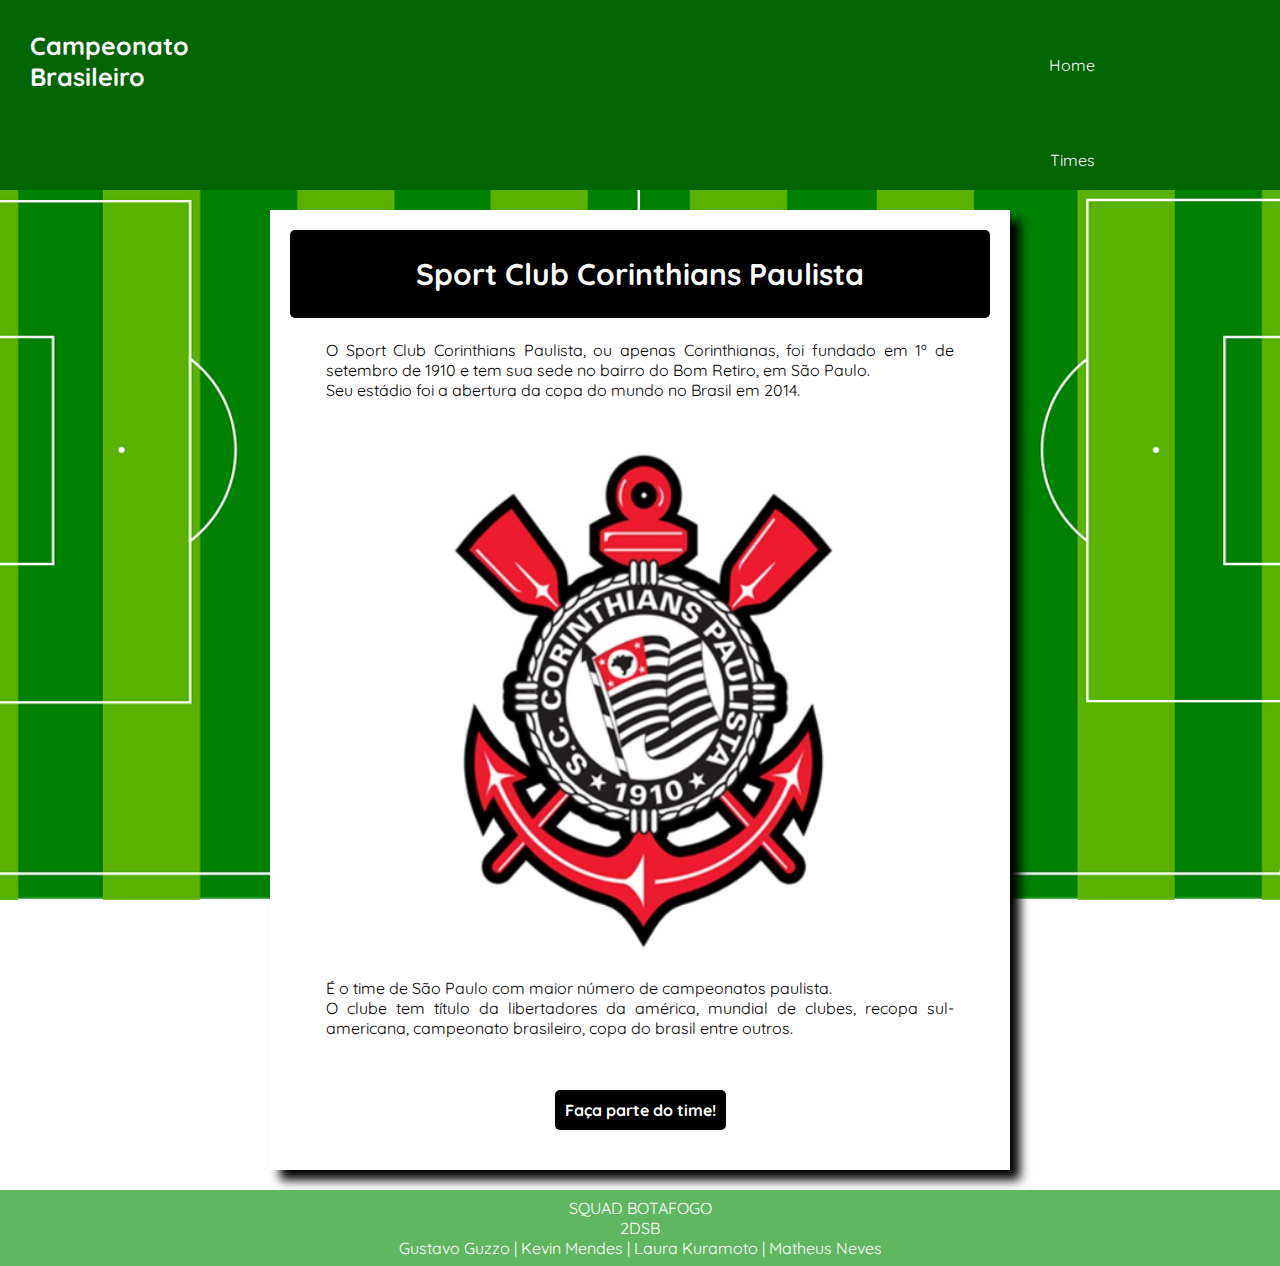
<file: curintia.html>
<!DOCTYPE html>
<html lang="en">

<head>
    <meta charset="UTF-8">
    <meta http-equiv="X-UA-Compatible" content="IE=edge">
    <meta name="viewport" content="width=device-width, initial-scale=1.0">
    <link rel="stylesheet" href="./style.css">
    <title>Campeonato Brasileiro</title>
</head>

<body>
    <header>
        <div class="header">
            <h2>Campeonato Brasileiro</h2>

            <ul class="menu">
                <li class="nav"><a href="./index.html">Home</a></li>
                <li class="nav"><a href="./Formulario.html">Times</a>
                    <ul>
                        <li class="menor"><a href="./curintia.html">Corinthians</a></li>
                        <li class="menor"><a href="./palmeiras.html">Palmeiras</a></li>
                        <li class="menor"><a href="./gremio.html">Grêmio</a></li>
                        <li class="menor"><a href="./saopaulo.html">São Paulo</a></li>
                    </ul>
                </li>
            </ul>

        </div>
    </header>

    <div class="content">
        <div class="nome_Curintia">
            <h1>Sport Club Corinthians Paulista</h1>
        </div>

        <div class="historia">
            <p>O Sport Club Corinthians Paulista, ou apenas Corinthianas, foi fundado em 1º de setembro de 1910
                e tem sua sede no bairro do Bom Retiro, em São Paulo. <br> 
                Seu estádio foi a abertura da copa do mundo no Brasil em 2014.
                 <br>
            </p>
        </div>

        <img src="./curintialogo.png" alt="">

        <div class="historia">
            <p>É o time de São Paulo com maior número de campeonatos paulista. <br>
                O clube tem título da libertadores da américa, mundial de clubes, recopa sul-americana,
                campeonato brasileiro, copa do brasil entre outros.
                </p>
        </div>

        <div class="btn"><button class="btn_Curitia">Faça parte do time!</button></div>

    </div>

    <div class="foot">
        <footer>SQUAD BOTAFOGO <br>
            2DSB <br>
            Gustavo Guzzo | Kevin Mendes | Laura Kuramoto | Matheus Neves</footer>
    </div>
</body>

</html>
</file>
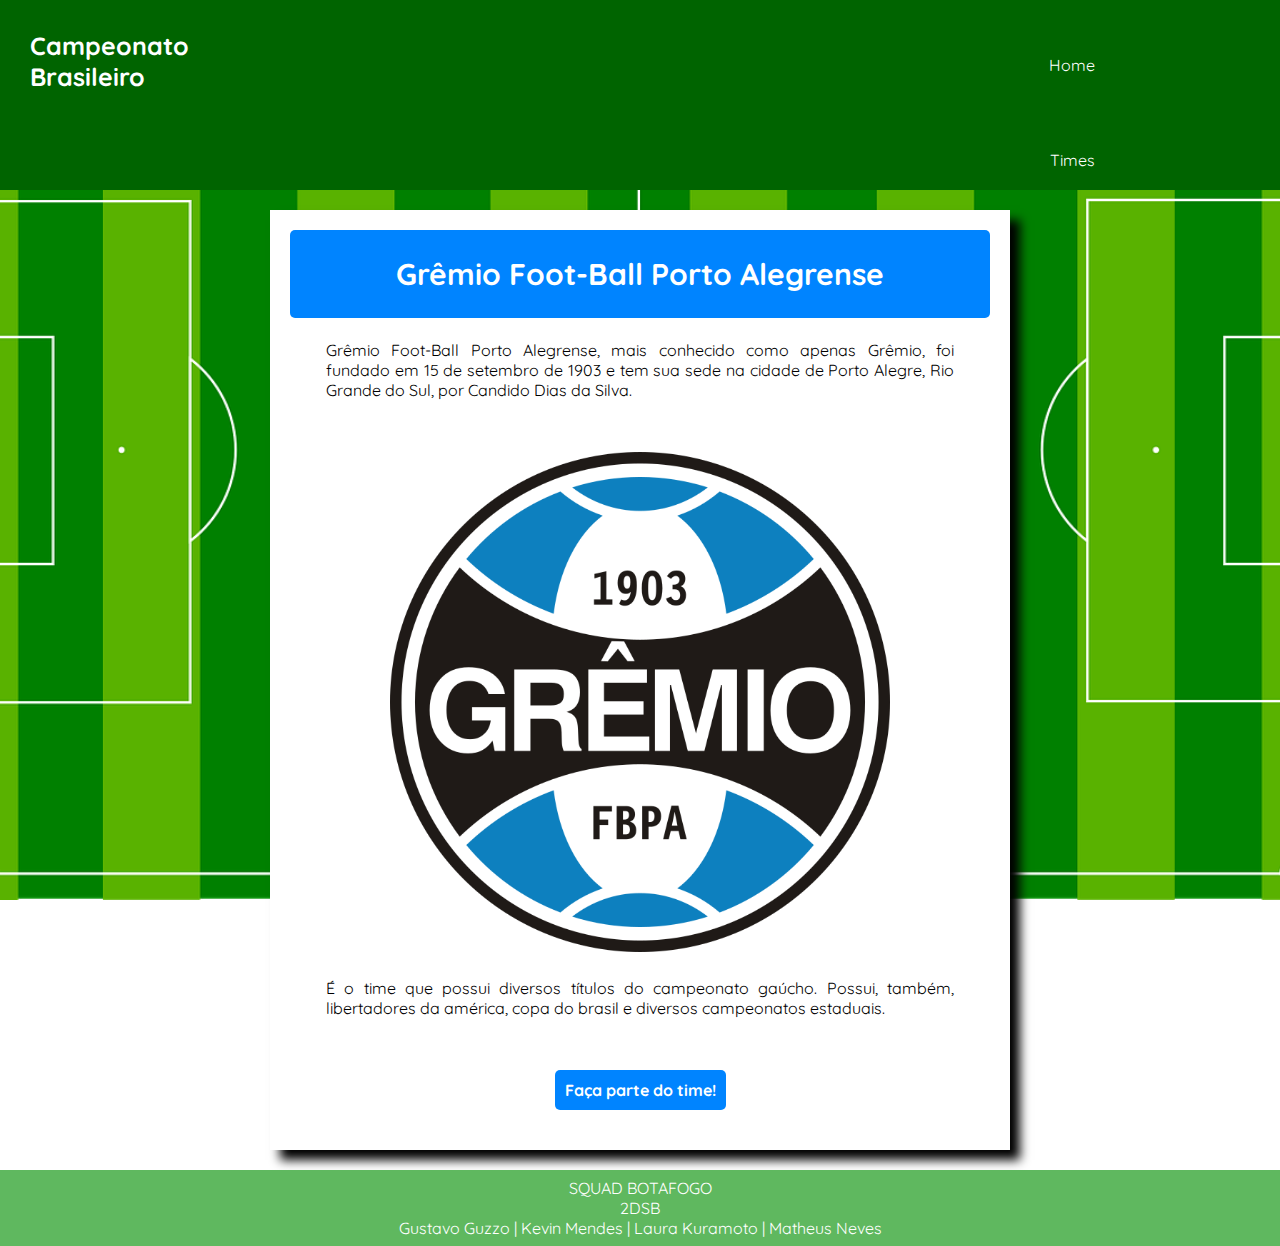
<file: gremio.html>
<!DOCTYPE html>
<html lang="en">

<head>
    <meta charset="UTF-8">
    <meta http-equiv="X-UA-Compatible" content="IE=edge">
    <meta name="viewport" content="width=device-width, initial-scale=1.0">
    <link rel="stylesheet" href="./style.css">
    <title>Campeonato Brasileiro</title>
</head>

<body>
    <header>
        <div class="header">
            <h2>Campeonato Brasileiro</h2>

            <ul class="menu">
                <li class="nav"><a href="./index.html">Home</a></li>
                <li class="nav"><a href="./Formulario.html">Times</a>
                    <ul>
                        <li class="menor"><a href="./curintia.html">Corinthians</a></li>
                        <li class="menor"><a href="./palmeiras.html">Palmeiras</a></li>
                        <li class="menor"><a href="./gremio.html">Grêmio</a></li>
                        <li class="menor"><a href="./saopaulo.html">São Paulo</a></li>
                    </ul>
                </li>
            </ul>

        </div>
    </header>

    <div class="content">
        <div class="nome_gremio">
            <h1>Grêmio Foot-Ball Porto Alegrense</h1>
        </div>

        <div class="historia">
            <p>Grêmio Foot-Ball Porto Alegrense, mais conhecido como apenas Grêmio, foi fundado em 15 de setembro de
                1903 e tem sua sede na cidade de Porto Alegre, Rio Grande do Sul, por Candido Dias da Silva.
                <br>

            </p>
        </div>

        <img src="./gremiologo.png" alt="">

        <div class="historia">
            <p>
                É o time que possui diversos títulos do campeonato gaúcho. Possui, também, libertadores da américa, copa
                do brasil e diversos campeonatos estaduais.

            </p>
        </div>

        <div class="btn"><button class="btn_gremio">Faça parte do time!</button></div>

    </div>

    <div class="foot">
        <footer>SQUAD BOTAFOGO <br>
            2DSB <br>
            Gustavo Guzzo | Kevin Mendes | Laura Kuramoto | Matheus Neves</footer>
    </div>
</body>

</html>
</file>
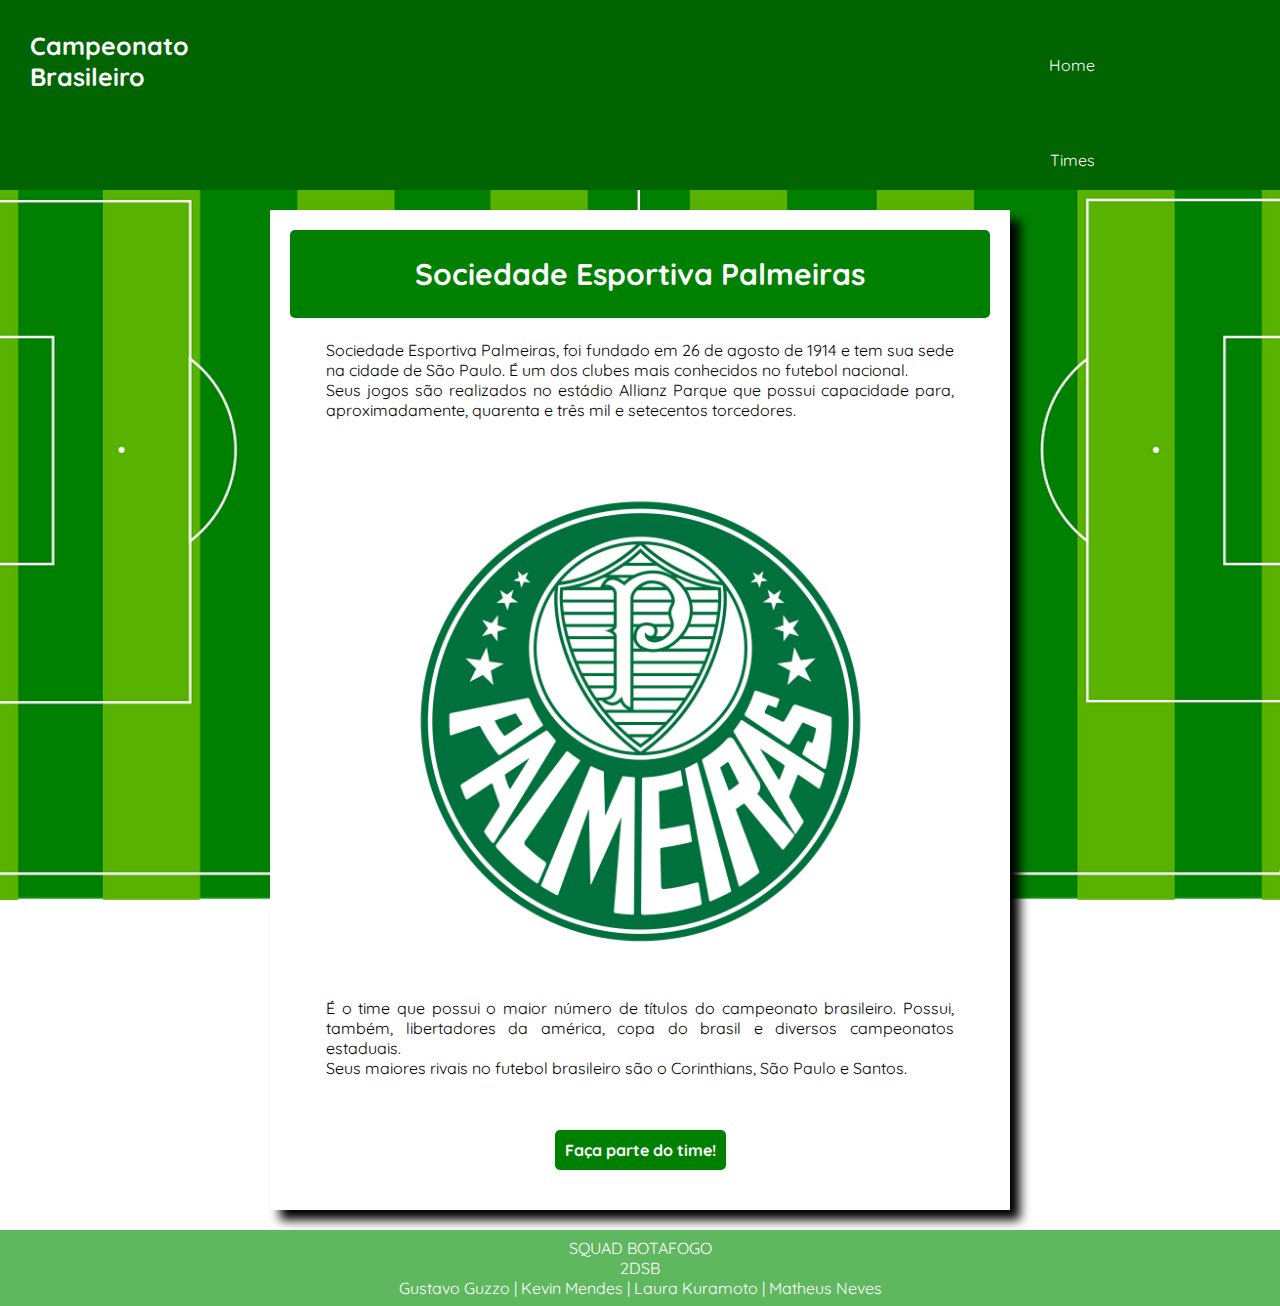
<file: palmeiras.html>
<!DOCTYPE html>
<html lang="en">

<head>
    <meta charset="UTF-8">
    <meta http-equiv="X-UA-Compatible" content="IE=edge">
    <meta name="viewport" content="width=device-width, initial-scale=1.0">
    <link rel="stylesheet" href="./style.css">
    <title>Campeonato Brasileiro</title>
</head>

<body>
    <header>
        <div class="header">
            <h2>Campeonato Brasileiro</h2>

            <ul class="menu">
                <li class="nav"><a href="./index.html">Home</a></li>
                <li class="nav"><a href="./Formulario.html">Times</a>
                    <ul>
                        <li class="menor"><a href="./curintia.html">Corinthians</a></li>
                        <li class="menor"><a href="./palmeiras.html">Palmeiras</a></li>
                        <li class="menor"><a href="./gremio.html">Grêmio</a></li>
                        <li class="menor"><a href="./saopaulo.html">São Paulo</a></li>
                    </ul>
                </li>
            </ul>

        </div>
    </header>

    <div class="content">
        <div class="nome_palmeiras">
            <h1>Sociedade Esportiva Palmeiras</h1>
        </div>

        <div class="historia">
            <p>Sociedade Esportiva Palmeiras, foi fundado em 26 de agosto de 1914 e tem sua sede na cidade de São Paulo. É um dos clubes mais conhecidos no futebol nacional.

                <br>Seus jogos são realizados no estádio Allianz Parque que possui capacidade para, aproximadamente, quarenta e três mil e setecentos torcedores.
                
            </p>
        </div>

        <img src="./palmeiras.png" alt="">

        <div class="historia">
            <p>
                É o time que possui o maior número de títulos do campeonato brasileiro. Possui, também, libertadores da américa, copa do brasil e diversos campeonatos estaduais.
                
                <br>Seus maiores rivais no futebol brasileiro são o Corinthians, São Paulo e Santos.
                </p>
        </div>

        <div class="btn"><button class="btn_palmeiras">Faça parte do time!</button></div>

    </div>

    <div class="foot">
        <footer>SQUAD BOTAFOGO <br>
            2DSB <br>
            Gustavo Guzzo | Kevin Mendes | Laura Kuramoto | Matheus Neves</footer>
    </div>
</body>

</html>
</file>
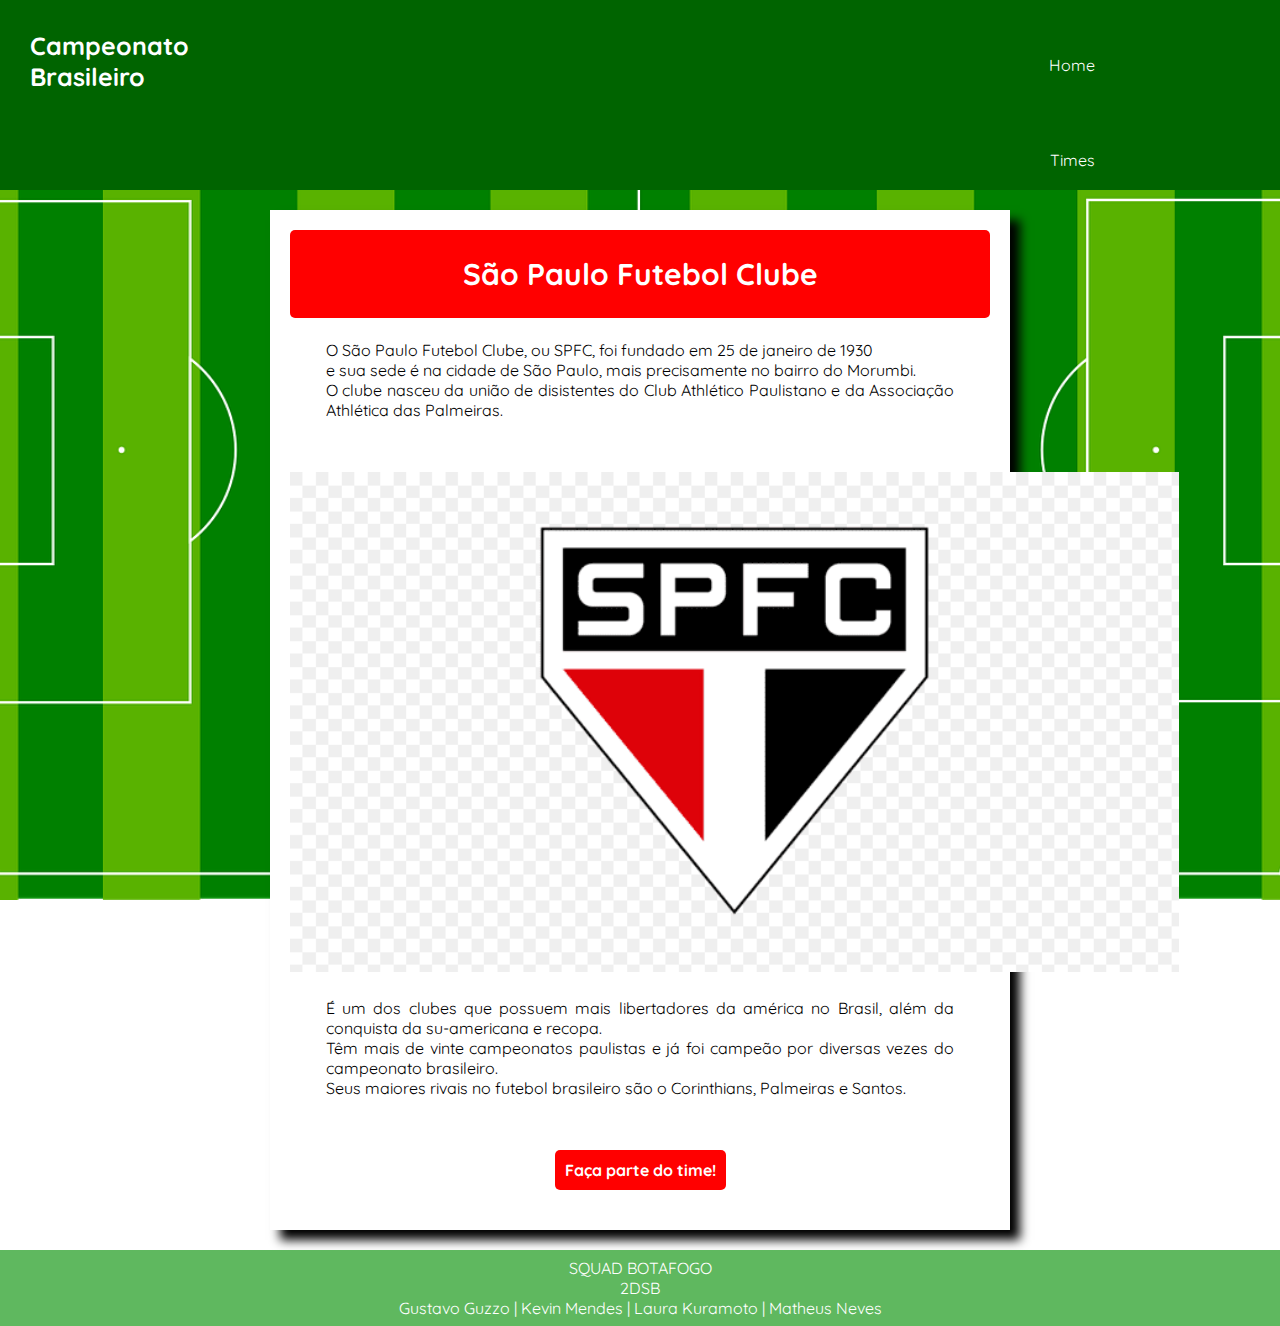
<file: saopaulo.html>
<!DOCTYPE html>
<html lang="en">

<head>
    <meta charset="UTF-8">
    <meta http-equiv="X-UA-Compatible" content="IE=edge">
    <meta name="viewport" content="width=device-width, initial-scale=1.0">
    <link rel="stylesheet" href="./style.css">
    <title>Campeonato Brasileiro</title>
</head>

<body>
    <header>
        <div class="header">
            <h2>Campeonato Brasileiro</h2>

            <ul class="menu">
                <li class="nav"><a href="./index.html">Home</a></li>
                <li class="nav"><a href="./Formulario.html">Times</a>
                    <ul>
                        <li class="menor"><a href="./curintia.html">Corinthians</a></li>
                        <li class="menor"><a href="./palmeiras.html">Palmeiras</a></li>
                        <li class="menor"><a href="./gremio.html">Grêmio</a></li>
                        <li class="menor"><a href="./saopaulo.html">São Paulo</a></li>
                    </ul>
                </li>
            </ul>

        </div>
    </header>

    <div class="content">
        <div class="nome_Sp">
            <h1>São Paulo Futebol Clube</h1>
        </div>

        <div class="historia">
            <p>O São Paulo Futebol Clube, ou SPFC, foi fundado em 25 de janeiro de 1930 <br>
                e sua sede é na cidade de São Paulo, mais precisamente no bairro do Morumbi.<br>
                O clube nasceu da união de disistentes do Club Athlético Paulistano e da Associação Athlética das
                Palmeiras. <br>
            </p>
        </div>

        <img src="./sao-paulo.png" alt="">

        <div class="historia">
            <p>É um dos clubes que possuem mais libertadores da américa no Brasil, além da conquista da su-americana e
                recopa.<br>
                Têm mais de vinte campeonatos paulistas e já foi campeão por diversas vezes do campeonato
                brasileiro.<br>
                Seus maiores rivais no futebol brasileiro são o Corinthians, Palmeiras e Santos.</p>
        </div>

        <div class="btn"><button class="btn_Sp">Faça parte do time!</button></div>

    </div>

    <div class="foot">
        <footer>SQUAD BOTAFOGO <br>
            2DSB <br>
            Gustavo Guzzo | Kevin Mendes | Laura Kuramoto | Matheus Neves</footer>
    </div>
</body>

</html>
</file>
<file: style.css>
@import url('https://fonts.googleapis.com/css2?family=Quicksand&display=swap');

* {
    font-family: 'Quicksand', sans-serif;
    font-size: 16px;
}

body {
    margin: 0;
    display: block;
    text-align: center;
    background-image: url(./background.png);
    background-repeat: no-repeat;
    background-size: cover;
    background-position: center;
    background-attachment: fixed;
}

.header{
  background-color: darkgreen;
  display: flex;
  
  
  }
  
  h2{
      font-size: 25px;
      text-align: left;
      font-weight: bolder;
      color: white;
      margin: 0px;
      padding: 30px;
      margin-right:80vh;
  }
  
  .nav{
      padding-top: 50px;
  }
  
  ul{
      margin: 0;
      padding: 0;
      list-style: none;
      text-align: right;
      font-size: 25px;
  }
.menor{
  font-size: 40%;
}
  
  ul li{
      float: left;
      width: 14vh;
      height: 5vh;
      line-height: 30px;
      text-align: center;
      background-color: darkgreen;
      margin-right: 40px;
      
  }
  
  ul li a{
      text-decoration: none;
      color: white;
      display: block;
  }
  
  ul li a:hover{
      background-color: lightgreen;
  }
  
  ul li ul li{
      display: none;
  }
  
  ul li:hover ul li{
      display: block;
  
  }
 
.content {
    background-color: white;
    width: 700px;
    box-shadow: 10px 10px 10px;
    margin-left: auto;
    margin-right: auto;
    margin-top: 20px;
    margin-bottom: 20px;
    padding: 20px;

}

.nome_Sp {
    background-color: red;
    padding: 5px;
    border-radius: 5px;
}

.nome_Curintia {
    background-color: black;
    padding: 5px;
    border-radius: 5px;
}

.nome_palmeiras {
    background-color: green;
    padding: 5px;
    border-radius: 5px;
}

.nome_gremio {
    background-color:  rgb(0, 132, 255);
    padding: 5px;
    border-radius: 5px;
}

h1 {
    color: rgb(255, 255, 255);
    font-size: 30px;
    font-weight: bolder;
}

.historia {
    text-align: justify;
    margin: 0 30px 30px 30px;
    padding: 6px;
}

img {
    height: 500px;
}

.btn_Sp {
    background-color: rgb(255, 0, 0);
    border: none;
    color: white;
    border-radius: 5px;
    margin-bottom: 20px;
    padding: 10px;
    font-weight: bolder;
}

.btn_Curitia {
    background-color: black;
    border: none;
    color: white;
    border-radius: 5px;
    margin-bottom: 20px;
    padding: 10px;
    font-weight: bolder;
}

.btn_palmeiras{
   background-color: green;
    border: none;
    color: white;
    border-radius: 5px;
    margin-bottom: 20px;
    padding: 10px;
    font-weight: bolder;
}

.btn_gremio{
    background-color: rgb(0, 132, 255);
     border: none;
     color: white;
     border-radius: 5px;
     margin-bottom: 20px;
     padding: 10px;
     font-weight: bolder;
 }

footer {
    padding: 8px;
    color: white;
    background-color: rgb(95, 184, 95);
}
</file>
